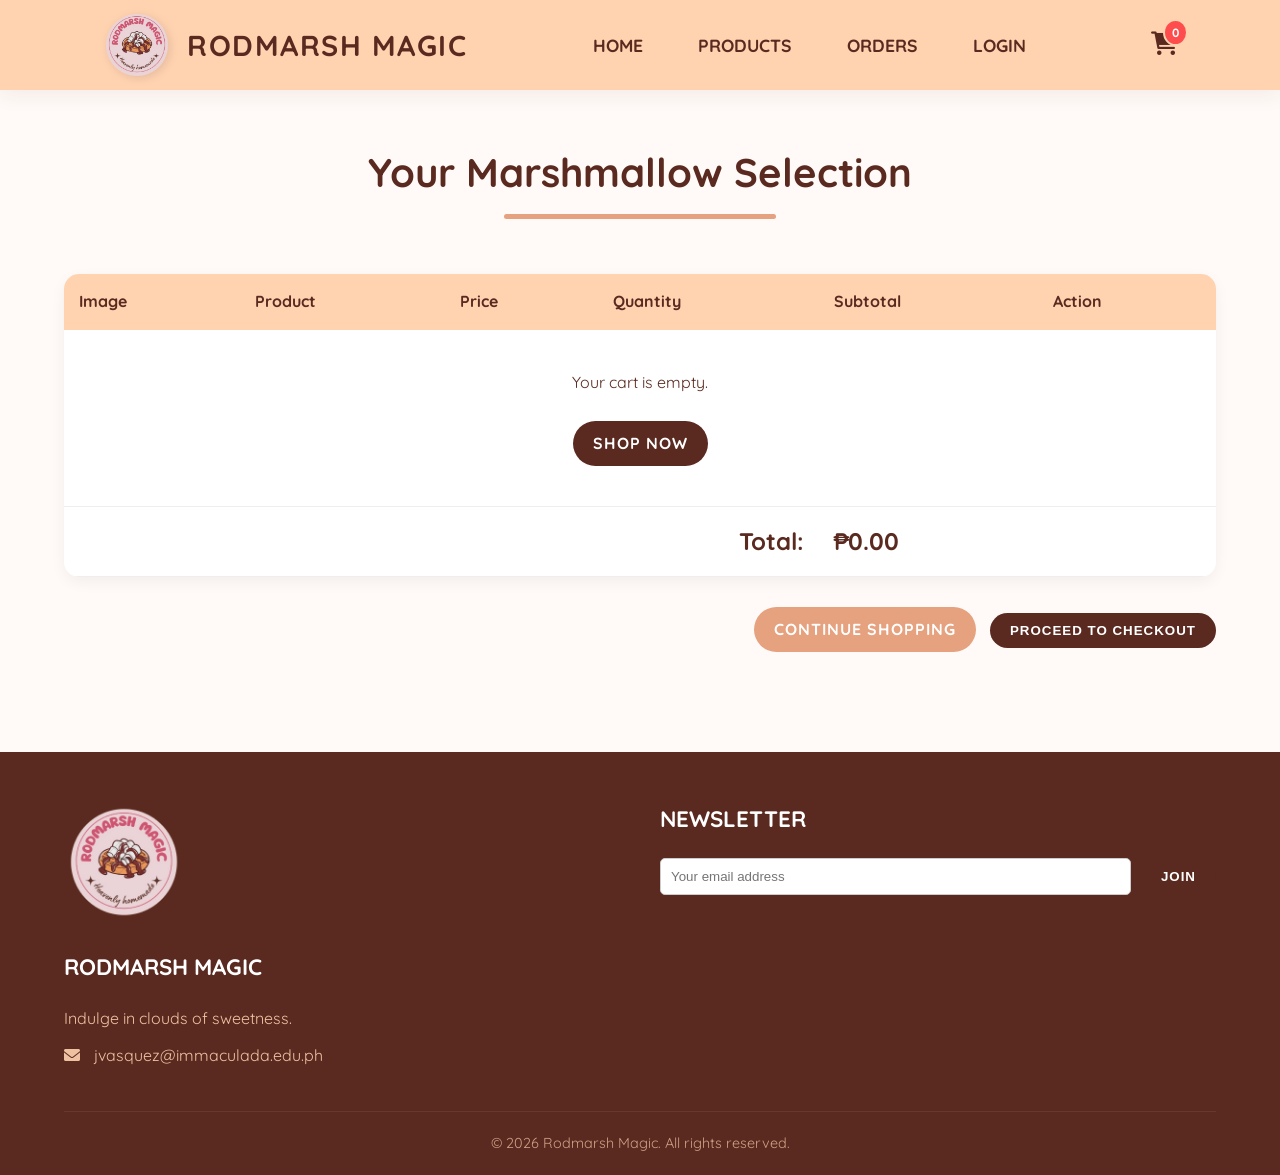
<file: cart.html>
<!DOCTYPE html>
<html lang="en">
<head>
    <meta charset="UTF-8">
    <meta name="viewport" content="width=device-width, initial-scale=1.0">
    <title>Your Shopping Cart | Rodmarsh Magic</title>
    <link rel="preconnect" href="https://fonts.googleapis.com">
    <link rel="preconnect" href="https://fonts.gstatic.com" crossorigin>
    <link href="https://fonts.googleapis.com/css2?family=Quicksand:wght@400;600;700&display=swap" rel="stylesheet">
    <link rel="stylesheet" href="style.css">
    <link rel="stylesheet" href="https://cdnjs.cloudflare.com/ajax/libs/font-awesome/6.0.0/css/all.min.css">
</head>
<body>
    <header>
        <div class="logo-container" onclick="window.location.href='index.html'">
            <img src="images/rodmarsh magic logo.png" alt="Rodmarsh Magic Logo" onerror="this.src='https://placehold.co/100x100?text=RM+Logo'">
            <div class="business-name">Rodmarsh Magic</div>
        </div>
        <nav id="main-nav">
            <ul>
                <li><a href="index.html">HOME</a></li>
                <li><a href="products.html">PRODUCTS</a></li>
                <li><a href="orders.html">ORDERS</a></li>
                <li><a href="login.html">LOGIN</a></li>
            </ul>
        </nav>
        <div class="mobile-header-actions">
            <button class="burger-toggle" id="burger-toggle" aria-label="Open navigation menu" aria-expanded="false" aria-controls="main-nav">
                <span></span>
                <span></span>
                <span></span>
            </button>
            <div class="header-icons">
                <a href="cart.html" title="Cart"><i class="fas fa-shopping-cart"></i> <span id="cart-count">0</span></a>
            </div>
        </div>
    </header>

    <main class="products-container" style="min-height: 60vh;">
        <h2 class="section-title">Your Marshmallow Selection</h2>
        
        <table class="cart-table">
            <thead>
                <tr>
                    <th>Image</th>
                    <th>Product</th>
                    <th>Price</th>
                    <th>Quantity</th>
                    <th>Subtotal</th>
                    <th>Action</th>
                </tr>
            </thead>
            <tbody id="cart-items">
                <!-- Cart items will be rendered here by cart.js -->
            </tbody>
            <tfoot>
                <tr>
                    <td colspan="4" style="text-align: right; font-weight: bold; font-size: 1.5rem;">Total:</td>
                    <td id="cart-total" style="font-weight: bold; font-size: 1.5rem;">₱0.00</td>
                    <td></td>
                </tr>
            </tfoot>
        </table>

        <div style="text-align: right; margin-top: 20px;">
            <a href="products.html" class="btn" style="background-color: var(--accent-color); margin-right: 10px;">Continue Shopping</a>
            <button id="checkout-btn" class="btn">Proceed to Checkout</button>
        </div>
    </main>

    <footer>
        <div class="footer-content">
            <div class="footer-section">
                <img src="images/rodmarsh magic logo.png" alt="Rodmarsh Magic Logo" style="height: 120px; width: auto; margin-bottom: 20px;">
                <h4>Rodmarsh Magic</h4>
                <p>Indulge in clouds of sweetness.</p>
                <p><i class="fas fa-envelope"></i> jvasquez@immaculada.edu.ph</p>
            </div>
            <div class="footer-section">
                <h4>Newsletter</h4>
                <div class="form-group" style="display: flex; gap: 10px;">
                    <input type="email" placeholder="Your email address">
                    <button class="btn">Join</button>
                </div>
            </div>
        </div>
        <div class="footer-bottom">
            <p>&copy; 2026 Rodmarsh Magic. All rights reserved.</p>
        </div>
    </footer>

    <script src="cart.js"></script>
</body>
</html>
</file>
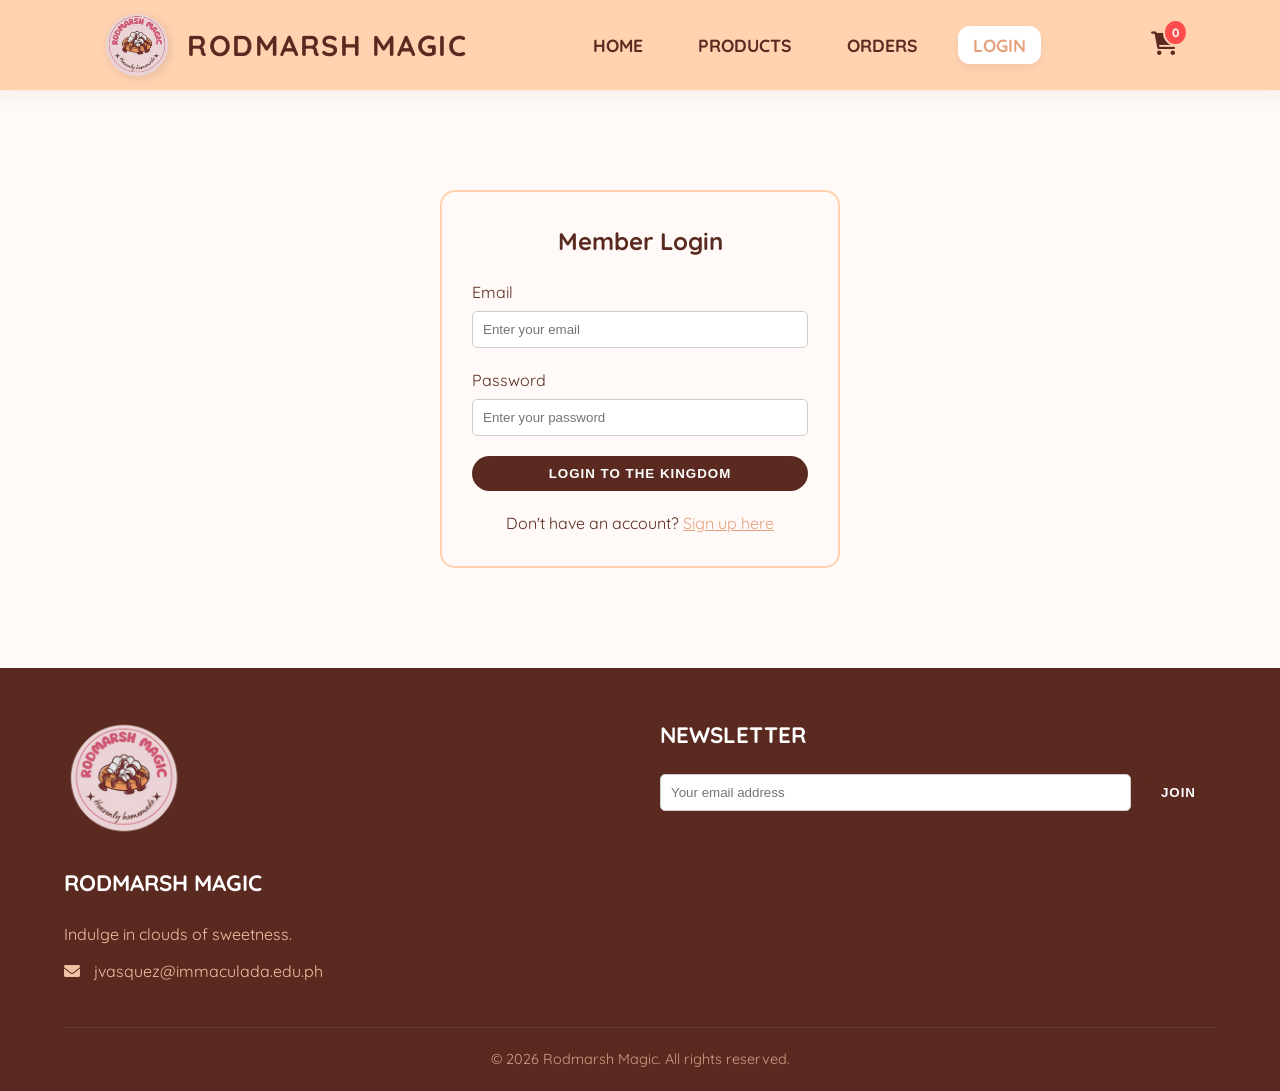
<file: login.html>
<!DOCTYPE html>
<html lang="en">
<head>
    <meta charset="UTF-8">
    <meta name="viewport" content="width=device-width, initial-scale=1.0">
    <title>Member Login | Rodmarsh Magic</title>
    <link rel="preconnect" href="https://fonts.googleapis.com">
    <link rel="preconnect" href="https://fonts.gstatic.com" crossorigin>
    <link href="https://fonts.googleapis.com/css2?family=Quicksand:wght@400;600;700&display=swap" rel="stylesheet">
    <link rel="stylesheet" href="style.css">
    <link rel="stylesheet" href="https://cdnjs.cloudflare.com/ajax/libs/font-awesome/6.0.0/css/all.min.css">
</head>
<body>
    <header>
        <div class="logo-container" onclick="window.location.href='index.html'">
            <img src="images/rodmarsh magic logo.png" alt="Rodmarsh Magic Logo" onerror="this.src='https://placehold.co/100x100?text=RM+Logo'">
            <div class="business-name">Rodmarsh Magic</div>
        </div>
        <nav id="main-nav">
            <ul>
                <li><a href="index.html">HOME</a></li>
                <li><a href="products.html">PRODUCTS</a></li>
                <li><a href="orders.html">ORDERS</a></li>
                <li><a href="login.html" class="active">LOGIN</a></li>
            </ul>
        </nav>
        <div class="mobile-header-actions">
            <button class="burger-toggle" id="burger-toggle" aria-label="Open navigation menu" aria-expanded="false" aria-controls="main-nav">
                <span></span>
                <span></span>
                <span></span>
            </button>
            <div class="header-icons">
                <a href="cart.html" title="Cart"><i class="fas fa-shopping-cart"></i> <span id="cart-count">0</span></a>
            </div>
        </div>
    </header>

    <main>
        <div class="form-container">
            <h2 style="text-align: center; margin-bottom: 20px;">Member Login</h2>
            <form id="login-form">
                <div class="form-group">
                    <label for="email">Email</label>
                    <input type="email" id="email" required placeholder="Enter your email">
                </div>
                <div class="form-group">
                    <label for="password">Password</label>
                    <input type="password" id="password" required placeholder="Enter your password">
                </div>
                <button type="submit" class="btn" style="width: 100%;">Login to the Kingdom</button>
            </form>
            <p style="text-align: center; margin-top: 20px;">
                Don't have an account? <a href="#" style="color: var(--accent-color);">Sign up here</a>
            </p>
        </div>
    </main>

    <footer>
        <div class="footer-content">
            <div class="footer-section">
                <img src="images/rodmarsh magic logo.png" alt="Rodmarsh Magic Logo" style="height: 120px; width: auto; margin-bottom: 20px;">
                <h4>Rodmarsh Magic</h4>
                <p>Indulge in clouds of sweetness.</p>
                <p><i class="fas fa-envelope"></i> jvasquez@immaculada.edu.ph</p>
            </div>
            <div class="footer-section">
                <h4>Newsletter</h4>
                <div class="form-group" style="display: flex; gap: 10px;">
                    <input type="email" placeholder="Your email address">
                    <button class="btn">Join</button>
                </div>
            </div>
        </div>
        <div class="footer-bottom">
            <p>&copy; 2026 Rodmarsh Magic. All rights reserved.</p>
        </div>
    </footer>

    <script src="cart.js"></script>
</body>
</html>
</file>
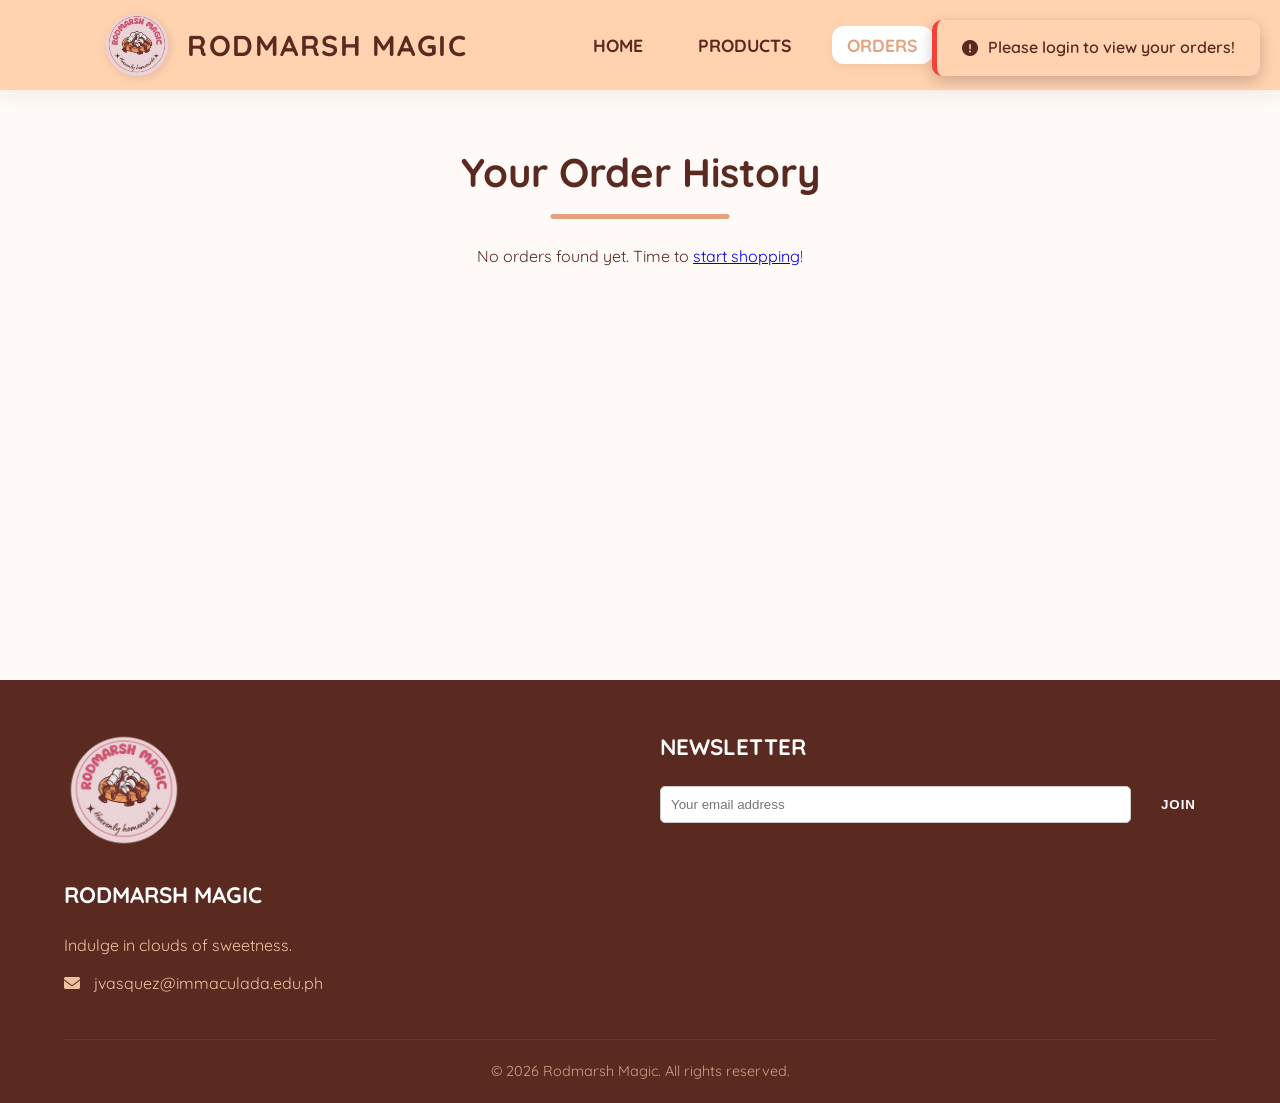
<file: orders.html>
<!DOCTYPE html>
<html lang="en">
<head>
    <meta charset="UTF-8">
    <meta name="viewport" content="width=device-width, initial-scale=1.0">
    <title>Your Orders | Rodmarsh Magic</title>
    <link rel="preconnect" href="https://fonts.googleapis.com">
    <link rel="preconnect" href="https://fonts.gstatic.com" crossorigin>
    <link href="https://fonts.googleapis.com/css2?family=Quicksand:wght@400;600;700&display=swap" rel="stylesheet">
    <link rel="stylesheet" href="style.css">
    <link rel="stylesheet" href="https://cdnjs.cloudflare.com/ajax/libs/font-awesome/6.0.0/css/all.min.css">
</head>
<body>
    <header>
        <div class="logo-container" onclick="window.location.href='index.html'">
            <img src="images/rodmarsh magic logo.png" alt="Rodmarsh Magic Logo" onerror="this.src='https://placehold.co/100x100?text=RM+Logo'">
            <div class="business-name">Rodmarsh Magic</div>
        </div>
        <nav id="main-nav">
            <ul>
                <li><a href="index.html">HOME</a></li>
                <li><a href="products.html">PRODUCTS</a></li>
                <li><a href="orders.html" class="active">ORDERS</a></li>
                <li><a href="login.html">LOGIN</a></li>
            </ul>
        </nav>
        <div class="mobile-header-actions">
            <button class="burger-toggle" id="burger-toggle" aria-label="Open navigation menu" aria-expanded="false" aria-controls="main-nav">
                <span></span>
                <span></span>
                <span></span>
            </button>
            <div class="header-icons">
                <a href="cart.html" title="Cart"><i class="fas fa-shopping-cart"></i> <span id="cart-count">0</span></a>
            </div>
        </div>
    </header>

    <main class="products-container" style="min-height: 60vh;">
        <h2 class="section-title">Your Order History</h2>
        <div id="orders-list">
            <!-- Orders will be rendered here -->
            <p style="text-align: center;">No orders found yet. Time to <a href="products.html">start shopping</a>!</p>
        </div>
    </main>

    <footer>
        <div class="footer-content">
            <div class="footer-section">
                <img src="images/rodmarsh magic logo.png" alt="Rodmarsh Magic Logo" style="height: 120px; width: auto; margin-bottom: 20px;">
                <h4>Rodmarsh Magic</h4>
                <p>Indulge in clouds of sweetness.</p>
                <p><i class="fas fa-envelope"></i> jvasquez@immaculada.edu.ph</p>
            </div>
            <div class="footer-section">
                <h4>Newsletter</h4>
                <div class="form-group" style="display: flex; gap: 10px;">
                    <input type="email" placeholder="Your email address">
                    <button class="btn">Join</button>
                </div>
            </div>
        </div>
        <div class="footer-bottom">
            <p>&copy; 2026 Rodmarsh Magic. All rights reserved.</p>
        </div>
    </footer>

    <script src="cart.js"></script>
    <script>
        document.addEventListener('DOMContentLoaded', () => {
            const isLoggedIn = localStorage.getItem('rodmarsh_logged_in') === 'true';
            
            if (!isLoggedIn) {
                // If notification system is not yet initialized by cart.js
                const container = document.createElement('div');
                container.className = 'notification-container';
                document.body.appendChild(container);
                
                const notification = document.createElement('div');
                notification.className = 'notification error show';
                notification.innerHTML = '<i class="fas fa-exclamation-circle"></i> <span>Please login to view your orders!</span>';
                container.appendChild(notification);
                
                setTimeout(() => {
                    window.location.href = 'login.html';
                }, 2000);
                return;
            }

            const ordersList = document.getElementById('orders-list');
            const lastOrder = JSON.parse(localStorage.getItem('last_order'));

            if (lastOrder && ordersList) {
                ordersList.innerHTML = `
                    <div style="border: 2px solid var(--main-color); border-radius: 15px; padding: 20px; max-width: 600px; margin: 0 auto;">
                        <h3 style="margin-bottom: 15px;">Order placed on ${lastOrder.date}</h3>
                        <ul style="list-style: none; margin-bottom: 15px;">
                            ${lastOrder.items.map(item => `
                                <li style="display: flex; justify-content: space-between; padding: 10px 0; border-bottom: 1px solid #eee;">
                                    <div style="display: flex; align-items: center; gap: 10px;">
                                        <img src="${item.image}" alt="${item.name}" style="width: 40px; height: 40px; object-fit: cover; border-radius: 5px;">
                                        <span>${item.name} x ${item.quantity}</span>
                                    </div>
                                    <span>₱${(item.price * item.quantity).toLocaleString(undefined, {minimumFractionDigits: 2})}</span>
                                </li>
                            `).join('')}
                        </ul>
                        <div style="text-align: right; font-weight: bold; font-size: 1.4rem; color: var(--accent-color); margin-top: 15px;">
                            Total Paid: ₱${lastOrder.total.toLocaleString(undefined, {minimumFractionDigits: 2})}
                        </div>
                        <div style="margin-top: 20px; text-align: center;">
                            <span class="btn" style="background-color: var(--success-color); cursor: default;">Processing</span>
                        </div>
                    </div>
                `;
            }
        });
    </script>
</body>
</html>
</file>
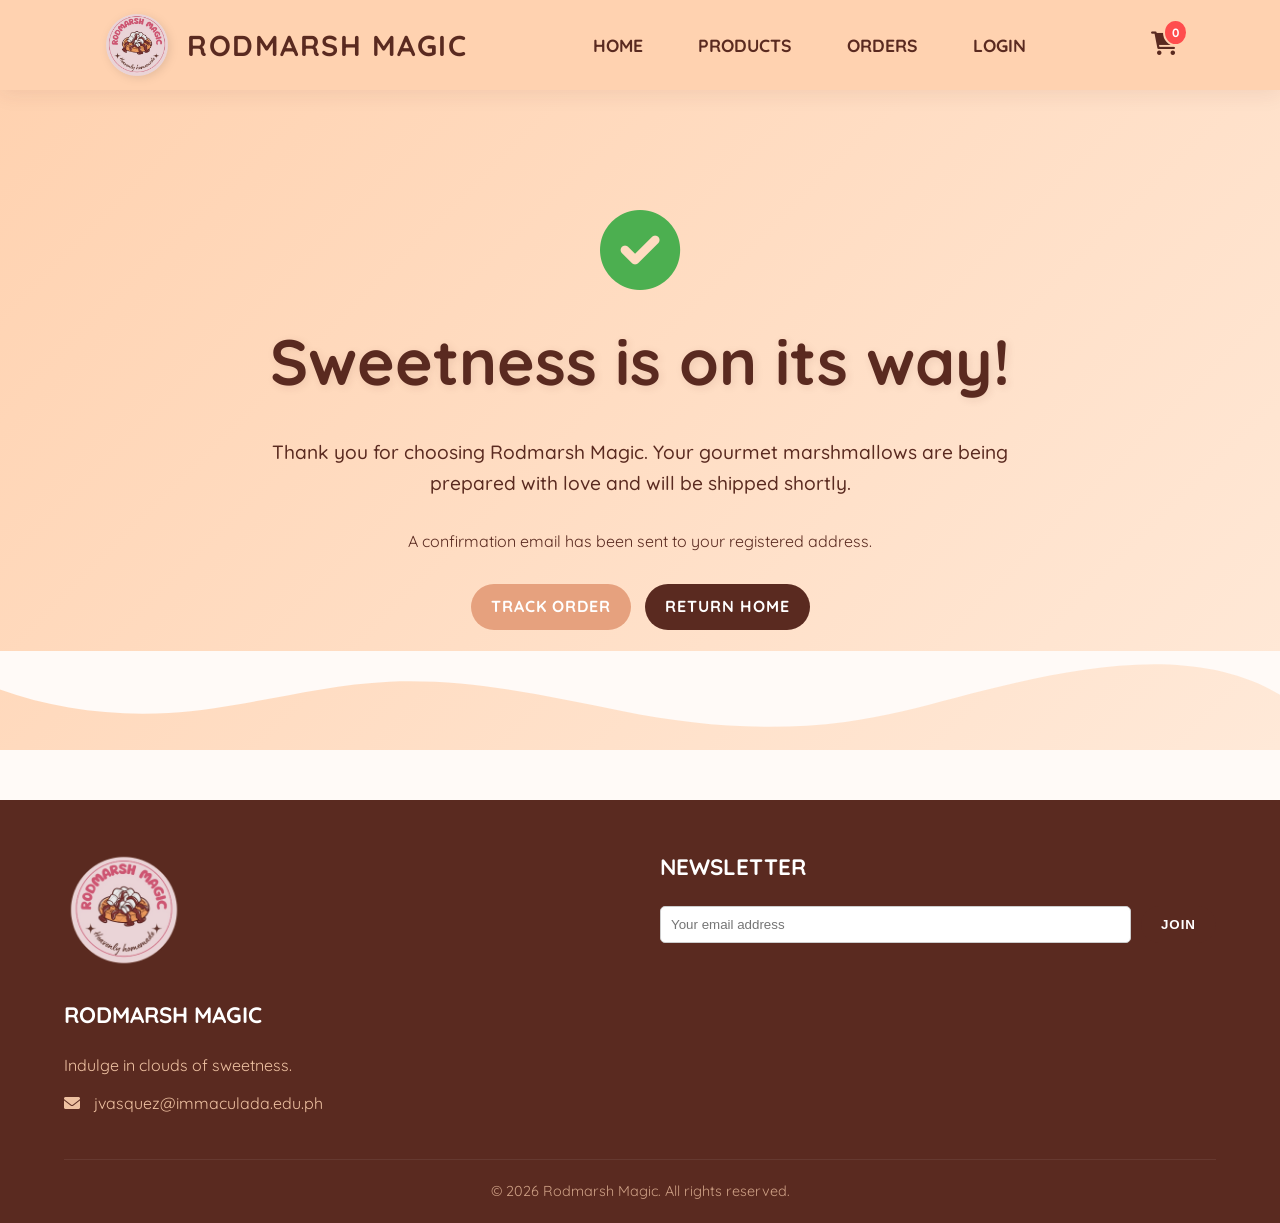
<file: thankyou.html>
<!DOCTYPE html>
<html lang="en">
<head>
    <meta charset="UTF-8">
    <meta name="viewport" content="width=device-width, initial-scale=1.0">
    <title>Thank You! | Rodmarsh Magic</title>
    <link rel="preconnect" href="https://fonts.googleapis.com">
    <link rel="preconnect" href="https://fonts.gstatic.com" crossorigin>
    <link href="https://fonts.googleapis.com/css2?family=Quicksand:wght@400;600;700&display=swap" rel="stylesheet">
    <link rel="stylesheet" href="style.css">
    <link rel="stylesheet" href="https://cdnjs.cloudflare.com/ajax/libs/font-awesome/6.0.0/css/all.min.css">
</head>
<body>
    <header>
        <div class="logo-container" onclick="window.location.href='index.html'">
            <img src="images/rodmarsh magic logo.png" alt="Rodmarsh Magic Logo" onerror="this.src='https://placehold.co/100x100?text=RM+Logo'">
            <div class="business-name">Rodmarsh Magic</div>
        </div>
        <nav id="main-nav">
            <ul>
                <li><a href="index.html">HOME</a></li>
                <li><a href="products.html">PRODUCTS</a></li>
                <li><a href="orders.html">ORDERS</a></li>
                <li><a href="login.html">LOGIN</a></li>
            </ul>
        </nav>
        <div class="mobile-header-actions">
            <button class="burger-toggle" id="burger-toggle" aria-label="Open navigation menu" aria-expanded="false" aria-controls="main-nav">
                <span></span>
                <span></span>
                <span></span>
            </button>
            <div class="header-icons">
                <a href="cart.html" title="Cart"><i class="fas fa-shopping-cart"></i> <span id="cart-count">0</span></a>
            </div>
        </div>
    </header>

    <main class="hero" style="min-height: 70vh; display: flex; flex-direction: column; justify-content: center;">
        <i class="fas fa-check-circle" style="font-size: 5rem; color: var(--success-color); margin-bottom: 20px;"></i>
        <h1>Sweetness is on its way!</h1>
        <p class="tagline">Thank you for choosing Rodmarsh Magic. Your gourmet marshmallows are being prepared with love and will be shipped shortly.</p>
        <p style="margin-bottom: 30px;">A confirmation email has been sent to your registered address.</p>
        <div>
            <a href="orders.html" class="btn" style="background-color: var(--accent-color); margin-right: 10px;">Track Order</a>
            <a href="index.html" class="btn">Return Home</a>
        </div>
    </main>

    <footer>
        <div class="footer-content">
            <div class="footer-section">
                <img src="images/rodmarsh magic logo.png" alt="Rodmarsh Magic Logo" style="height: 120px; width: auto; margin-bottom: 20px;">
                <h4>Rodmarsh Magic</h4>
                <p>Indulge in clouds of sweetness.</p>
                <p><i class="fas fa-envelope"></i> jvasquez@immaculada.edu.ph</p>
            </div>
            <div class="footer-section">
                <h4>Newsletter</h4>
                <div class="form-group" style="display: flex; gap: 10px;">
                    <input type="email" placeholder="Your email address">
                    <button class="btn">Join</button>
                </div>
            </div>
        </div>
        <div class="footer-bottom">
            <p>&copy; 2026 Rodmarsh Magic. All rights reserved.</p>
        </div>
    </footer>

    <script src="cart.js"></script>
</body>
</html>
</file>
<file: style.css>
:root {
    --font-color: #5a2a20;
    --main-color: #ffd2b0;
    --white: #ffffff;
    --accent-color: #e6a17e;
    --success-color: #4caf50;
    --header-height: 80px;
    --soft-pink: #fbe4e4;
    --cloud-white: #fefefe;
    --border-radius: 20px;
}

* {
    margin: 0;
    padding: 0;
    box-sizing: border-box;
}

body {
    font-family: 'Quicksand', 'Segoe UI', Tahoma, Geneva, Verdana, sans-serif;
    color: var(--font-color);
    background-color: #fffaf7;
    line-height: 1.6;
    overflow-x: hidden;
}

/* Scrollbar */
::-webkit-scrollbar {
    width: 10px;
}
::-webkit-scrollbar-track {
    background: #fff5ee;
}
::-webkit-scrollbar-thumb {
    background: var(--main-color);
    border-radius: 10px;
}
::-webkit-scrollbar-thumb:hover {
    background: var(--accent-color);
}

/* Header & Navigation */
header {
    background-color: var(--main-color);
    height: auto;
    min-height: var(--header-height);
    padding: 10px 8%;
    display: flex;
    justify-content: space-between;
    align-items: center;
    position: sticky;
    top: 0;
    z-index: 1000;
    box-shadow: 0 4px 20px rgba(90, 42, 32, 0.08);
    backdrop-filter: blur(5px);
}

.logo-container {
    display: flex;
    align-items: center;
    gap: 15px;
    cursor: pointer;
}

.logo-container img {
    height: 70px;
    width: auto;
    filter: drop-shadow(2px 2px 4px rgba(0,0,0,0.1));
    transition: all 0.4s cubic-bezier(0.175, 0.885, 0.32, 1.275);
}

.logo-container:hover img {
    transform: rotate(10deg) scale(1.15);
}

.business-name {
    font-size: 1.8rem;
    font-weight: 800;
    text-transform: uppercase;
    letter-spacing: 1.5px;
    color: var(--font-color);
}

nav ul {
    display: flex;
    list-style: none;
    gap: 25px;
}

nav a {
    text-decoration: none;
    color: var(--font-color);
    font-weight: 700;
    font-size: 1.1rem;
    padding: 8px 15px;
    border-radius: 12px;
    transition: all 0.3s ease;
}

nav a:hover, nav a.active {
    background-color: var(--white);
    color: var(--accent-color);
    box-shadow: 0 4px 10px rgba(0,0,0,0.05);
}

.header-icons {
    display: flex;
    gap: 20px;
    align-items: center;
}

.header-icons a {
    text-decoration: none;
    position: relative;
}

.header-icons i {
    font-size: 1.5rem;
    color: var(--font-color);
    transition: all 0.3s;
}

.header-icons i:hover {
    transform: translateY(-3px) scale(1.1);
    color: var(--accent-color);
}

.header-icons a[href="login.html"] {
    order: 1;
}

.header-icons a[href="cart.html"] {
    order: 2;
}

#cart-count {
    background: #ff4d4d;
    color: var(--white);
    padding: 2px 7px;
    border-radius: 50%;
    font-size: 0.75rem;
    position: absolute;
    top: -12px;
    right: -10px;
    font-weight: bold;
    border: 2px solid var(--main-color);
}

.mobile-header-actions {
    display: flex;
    align-items: center;
    gap: 12px;
}

.burger-toggle {
    display: none;
    width: 42px;
    height: 42px;
    border: 2px solid var(--font-color);
    border-radius: 10px;
    background: var(--white);
    cursor: pointer;
    align-items: center;
    justify-content: center;
    flex-direction: column;
    gap: 5px;
}

.burger-toggle span {
    display: block;
    width: 18px;
    height: 2px;
    background: var(--font-color);
}

/* Hero Section */
.hero {
    background: linear-gradient(135deg, var(--main-color) 0%, #ffe9d8 100%);
    padding: 120px 8%;
    text-align: center;
    position: relative;
    overflow: hidden;
}

.hero::after {
    content: '';
    position: absolute;
    bottom: -1px;
    left: 0;
    width: 100%;
    height: 100px;
    background: url("data:image/svg+xml,%3Csvg viewBox='0 0 1200 120' preserveAspectRatio='none' xmlns='http://www.w3.org/2000/svg'%3E%3Cpath d='M0 0v46.29c47.79 22.2 103.59 32.17 158 28 70.36-5.37 136.33-33.31 206.8-37.5 73.84-4.36 147.54 16.88 218.2 35.26 69.27 18 138.3 24.88 209.4 13.08 36.15-6 69.85-17.84 104.45-29.34C989.49 25 1113-14.29 1200 52.47V0z' fill='%23fffaf7'/%3E%3C/svg%3E");
    background-size: cover;
    background-repeat: no-repeat;
}

.hero h1 {
    font-size: 4rem;
    margin-bottom: 25px;
    color: var(--font-color);
    text-shadow: 2px 2px 8px rgba(90, 42, 32, 0.1);
    animation: fadeInUp 0.8s ease-out;
}

.tagline {
    font-size: 1.3rem;
    max-width: 850px;
    margin: 0 auto 40px;
    color: var(--font-color);
    font-weight: 500;
    animation: fadeInUp 1s ease-out;
}

@keyframes fadeInUp {
    from { opacity: 0; transform: translateY(30px); }
    to { opacity: 1; transform: translateY(0); }
}

/* Home Page Sections */
.info-section {
    padding: 100px 8%;
    display: flex;
    align-items: center;
    gap: 60px;
    background: var(--white);
}

.info-section.reverse {
    flex-direction: row-reverse;
    background: #fffaf7;
}

.info-content {
    flex: 1;
}

.info-content h2 {
    font-size: 2.8rem;
    margin-bottom: 20px;
    color: var(--font-color);
}

.info-image {
    flex: 1;
    border-radius: var(--border-radius);
    overflow: hidden;
    box-shadow: 0 20px 40px rgba(0,0,0,0.1);
}

.info-image img {
    width: 100%;
    height: 100%;
    object-fit: cover;
    transition: transform 0.5s;
}

.info-image:hover img {
    transform: scale(1.05);
}

/* Features/Why Us */
.features-grid {
    padding: 80px 8%;
    display: grid;
    grid-template-columns: repeat(auto-fit, minmax(280px, 1fr));
    gap: 40px;
    background: var(--soft-pink);
    text-align: center;
}

.feature-card {
    background: var(--white);
    padding: 40px;
    border-radius: var(--border-radius);
    box-shadow: 0 10px 20px rgba(0,0,0,0.05);
    transition: transform 0.3s;
}

.feature-card:hover {
    transform: translateY(-10px);
}

.feature-card i {
    font-size: 3rem;
    color: var(--accent-color);
    margin-bottom: 20px;
}

/* Products Grid */
.products-container {
    padding: 100px 8%;
    background: #fffaf7;
}

.section-title {
    text-align: center;
    margin-bottom: 60px;
    font-size: 3rem;
    position: relative;
    display: inline-block;
    left: 50%;
    transform: translateX(-50%);
}

.section-title::after {
    content: '';
    position: absolute;
    bottom: -15px;
    left: 25%;
    width: 50%;
    height: 5px;
    background: var(--accent-color);
    border-radius: 5px;
}

.product-grid {
    display: grid;
    grid-template-columns: repeat(auto-fill, minmax(280px, 1fr));
    gap: 40px;
}

.product-card {
    background: var(--white);
    border: none;
    border-radius: var(--border-radius);
    padding: 25px;
    text-align: center;
    transition: all 0.4s ease;
    box-shadow: 0 10px 30px rgba(90, 42, 32, 0.05);
    display: flex;
    flex-direction: column;
}

.product-card:hover {
    transform: translateY(-15px);
    box-shadow: 0 20px 40px rgba(90, 42, 32, 0.12);
}

.product-card img {
    width: 100%;
    height: 220px;
    object-fit: cover;
    border-radius: 15px;
    margin-bottom: 20px;
}

.product-card h3 {
    margin-bottom: 12px;
    font-size: 1.4rem;
}

.product-card .price {
    font-weight: 800;
    font-size: 1.4rem;
    margin-bottom: 20px;
    color: var(--accent-color);
}

.btn {
    display: inline-block;
    padding: 14px 28px;
    background-color: var(--font-color);
    color: var(--white);
    text-decoration: none;
    border-radius: 30px;
    font-weight: 700;
    border: none;
    cursor: pointer;
    transition: all 0.3s;
    text-transform: uppercase;
    letter-spacing: 1px;
}

.btn:hover {
    background-color: var(--accent-color);
    transform: scale(1.05);
    box-shadow: 0 5px 15px rgba(230, 161, 126, 0.4);
}

.btn-outline {
    background-color: transparent;
    border: 2px solid var(--font-color);
    color: var(--font-color);
}

.btn-outline:hover {
    background-color: var(--font-color);
    color: var(--white);
}

/* Testimonials */
.testimonials {
    padding: 100px 8%;
    background: var(--white);
    text-align: center;
}

.testimonial-grid {
    display: grid;
    grid-template-columns: repeat(auto-fit, minmax(300px, 1fr));
    gap: 30px;
    margin-top: 50px;
}

.testimonial-card {
    padding: 40px;
    background: #fffaf7;
    border-radius: var(--border-radius);
    font-style: italic;
    position: relative;
}

.testimonial-card::before {
    content: '"';
    font-size: 5rem;
    color: var(--main-color);
    position: absolute;
    top: 10px;
    left: 20px;
    line-height: 1;
}

/* Footer */
footer {
    background-color: var(--font-color);
    color: var(--white);
    padding: 80px 8% 30px;
}

.footer-content {
    display: grid;
    grid-template-columns: repeat(auto-fit, minmax(250px, 1fr));
    gap: 50px;
    margin-bottom: 50px;
}

.footer-section h4 {
    margin-bottom: 25px;
    color: var(--main-color);
    font-size: 1.4rem;
    text-transform: uppercase;
}

.footer-section p {
    margin-bottom: 12px;
    opacity: 0.9;
}

.footer-section i {
    margin-right: 10px;
    color: var(--main-color);
}

.social-links {
    display: flex;
    gap: 15px;
    margin-top: 20px;
}

.social-links a {
    color: var(--white);
    font-size: 1.5rem;
    transition: color 0.3s;
}

.social-links a:hover {
    color: var(--main-color);
}

.footer-bottom {
    text-align: center;
    padding-top: 30px;
    border-top: 1px solid rgba(255,255,255,0.1);
    font-size: 0.9rem;
    opacity: 0.7;
}

/* Responsive adjustments */
@media (max-width: 992px) {
    .info-section, .info-section.reverse {
        flex-direction: column;
        text-align: center;
    }
    
    .hero h1 {
        font-size: 3rem;
    }
}

@media (max-width: 768px) {
    header {
        position: sticky;
        display: flex;
        flex-direction: row;
        align-items: center;
        justify-content: space-between;
        gap: 8px;
        padding: 10px 14px;
    }

    .logo-container {
        gap: 8px;
        flex: 1;
        min-width: 0;
    }

    .logo-container img {
        height: 45px;
    }

    .business-name {
        font-size: 1rem;
        letter-spacing: 0.4px;
        overflow: hidden;
        text-overflow: ellipsis;
        white-space: nowrap;
    }

    .burger-toggle {
        display: inline-flex !important;
        position: relative;
        z-index: 1100;
    }

    header nav#main-nav {
        position: absolute;
        top: 100%;
        left: 0;
        width: 100%;
        display: none;
        background: #ffe7d3;
        border-top: 1px solid rgba(90, 42, 32, 0.2);
        padding: 10px 12px 14px;
    }

    header nav#main-nav.mobile-open {
        display: block;
    }

    header nav#main-nav ul {
        display: flex;
        flex-direction: column;
        margin: 0;
        gap: 6px;
    }

    header nav#main-nav a {
        display: block;
        padding: 10px 12px;
        font-size: 0.95rem;
    }

    .header-icons {
        gap: 10px;
        display: flex;
        align-items: center;
    }

    .header-icons i {
        font-size: 1.2rem;
    }

    .cart-table thead {
        display: none;
    }
    
    .cart-table tr {
        display: block;
        border: 1px solid var(--main-color);
        margin-bottom: 20px;
        border-radius: 10px;
        padding: 10px;
    }
    
    .cart-table td {
        display: flex;
        justify-content: space-between;
        align-items: center;
        border: none;
        padding: 8px 0;
    }
    
    .cart-table td::before {
        content: attr(data-label);
        font-weight: bold;
        color: var(--main-color);
    }
    
    .cart-table td:first-child {
        justify-content: center;
    }
    
    .cart-table td:first-child::before {
        content: "";
    }

    .cart-table tfoot td {
        display: block;
        text-align: center !important;
    }
    
    .cart-table tfoot td:last-child {
        display: none;
    }

    .hero h1 {
        font-size: 2.5rem;
    }
    
    .section-title {
        font-size: 2.2rem;
    }
}

.tagline {
    font-size: 1.2rem;
    max-width: 800px;
    margin: 0 auto 30px;
}

/* Products Grid */
.products-container {
    padding: 50px 5%;
}

.section-title {
    text-align: center;
    margin-bottom: 40px;
    font-size: 2.5rem;
}

.product-grid {
    display: grid;
    grid-template-columns: repeat(auto-fill, minmax(250px, 1fr));
    gap: 30px;
}

.product-card {
    background: var(--white);
    border: 2px solid var(--main-color);
    border-radius: 15px;
    padding: 20px;
    text-align: center;
    transition: transform 0.3s, box-shadow 0.3s;
}

.product-card:hover {
    transform: translateY(-10px);
    box-shadow: 0 10px 20px rgba(0,0,0,0.1);
}

.product-card img {
    width: 100%;
    height: 200px;
    object-fit: cover;
    border-radius: 10px;
    margin-bottom: 15px;
}

.product-card h3 {
    margin-bottom: 10px;
}

.product-card .price {
    font-weight: bold;
    font-size: 1.2rem;
    margin-bottom: 15px;
}

.btn {
    display: inline-block;
    padding: 10px 20px;
    background-color: var(--font-color);
    color: var(--white);
    text-decoration: none;
    border-radius: 25px;
    font-weight: bold;
    border: none;
    cursor: pointer;
    transition: background-color 0.3s;
}

.btn:hover {
    background-color: var(--accent-color);
}

/* Footer */
footer {
    background-color: var(--font-color);
    color: var(--main-color);
    padding: 50px 5% 20px;
    margin-top: 50px;
}

.footer-content {
    display: grid;
    grid-template-columns: repeat(auto-fit, minmax(200px, 1fr));
    gap: 40px;
    margin-bottom: 30px;
}

.footer-section h4 {
    margin-bottom: 20px;
    color: var(--white);
}

.footer-bottom {
    text-align: center;
    padding-top: 20px;
    border-top: 1px solid rgba(255,255,255,0.1);
}

/* Forms (Login/Cart) */
.form-container {
    max-width: 400px;
    margin: 100px auto;
    padding: 30px;
    border: 2px solid var(--main-color);
    border-radius: 15px;
}

.form-group {
    margin-bottom: 20px;
}

.form-group label {
    display: block;
    margin-bottom: 5px;
}

.form-group input {
    width: 100%;
    padding: 10px;
    border: 1px solid #ccc;
    border-radius: 5px;
}

/* Cart Table */
.cart-table {
    width: 100%;
    border-collapse: collapse;
    margin: 30px 0;
    background: white;
    border-radius: 15px;
    overflow: hidden;
    box-shadow: 0 5px 15px rgba(0,0,0,0.05);
}

.cart-table th {
    background-color: var(--main-color);
    color: var(--bg-color);
    padding: 15px;
    text-align: left;
}

.cart-table td {
    padding: 15px;
    text-align: left;
    border-bottom: 1px solid #eee;
    vertical-align: middle;
}

.cart-item-image {
    width: 80px;
    height: 80px;
    object-fit: cover;
    border-radius: 10px;
    border: 2px solid var(--main-color);
}

.quantity-controls {
    display: flex;
    align-items: center;
    gap: 12px;
}

.quantity-btn {
    width: 30px;
    height: 30px;
    border: 1px solid var(--main-color);
    background: white;
    color: var(--main-color);
    border-radius: 50%;
    cursor: pointer;
    display: flex;
    align-items: center;
    justify-content: center;
    font-weight: bold;
    transition: all 0.2s;
}

.quantity-btn:hover {
    background: var(--main-color);
    color: white;
}

.quantity-value {
    font-weight: 600;
    min-width: 25px;
    text-align: center;
}

/* Notification Styles */
.notification-container {
    position: fixed;
    top: 20px;
    right: 20px;
    z-index: 1000;
}

.notification {
    background-color: var(--main-color);
    color: var(--bg-color);
    padding: 15px 25px;
    border-radius: 10px;
    box-shadow: 0 5px 15px rgba(0,0,0,0.2);
    margin-bottom: 10px;
    transform: translateX(120%);
    transition: transform 0.3s ease;
    display: flex;
    align-items: center;
    gap: 10px;
    font-weight: 600;
}

.notification.show {
    transform: translateX(0);
}

.notification.success {
    border-left: 5px solid #4CAF50;
}

.notification.error {
    border-left: 5px solid #f44336;
}

.notification.info {
    border-left: 5px solid #2196F3;
}

/* Auth Styles */
.hidden {
    display: none !important;
}

.logout-btn {
    cursor: pointer;
}

/* Responsive adjustments */
@media (max-width: 768px) {
    .hero h1 {
        font-size: 2rem;
    }
}

/* Products page responsive header + preview modal */
.products-page .mobile-header-actions {
    display: flex;
    align-items: center;
    gap: 12px;
}

.products-page .burger-toggle {
    display: none;
    width: 42px;
    height: 42px;
    border: 2px solid var(--font-color);
    border-radius: 10px;
    background: var(--white);
    cursor: pointer;
    align-items: center;
    justify-content: center;
    flex-direction: column;
    gap: 5px;
}

.products-page .burger-toggle span {
    display: block;
    width: 18px;
    height: 2px;
    background: var(--font-color);
}

.products-page .header-icons a[href="login.html"] {
    order: 1;
}

.products-page .header-icons a[href="cart.html"] {
    order: 2;
}

.products-page .product-grid {
    grid-template-columns: repeat(4, minmax(0, 1fr));
}

.products-page .product-card img {
    width: 100%;
    height: 220px;
    aspect-ratio: 1 / 1;
    object-fit: cover;
    cursor: pointer;
}

.product-preview-modal {
    position: fixed;
    inset: 0;
    display: none;
    align-items: center;
    justify-content: center;
    background: rgba(0, 0, 0, 0.55);
    z-index: 2000;
    padding: 16px;
}

.product-preview-modal.open {
    display: flex;
}

.product-preview-content {
    position: relative;
    width: min(420px, 100%);
    background: var(--white);
    border-radius: 16px;
    padding: 20px;
    text-align: center;
}

.product-preview-content img {
    width: 100%;
    max-height: 260px;
    object-fit: cover;
    border-radius: 12px;
    margin-bottom: 12px;
}

.preview-close {
    position: absolute;
    top: 8px;
    right: 12px;
    border: none;
    background: transparent;
    font-size: 2rem;
    line-height: 1;
    color: var(--font-color);
    cursor: pointer;
}

.preview-quantity-controls {
    display: flex;
    align-items: center;
    justify-content: center;
    gap: 12px;
    margin: 12px 0 18px;
}

@media (max-width: 1200px) {
    .products-page .product-grid {
        grid-template-columns: repeat(3, minmax(0, 1fr));
    }
}

@media (max-width: 768px) {
    .products-page .products-header {
        position: sticky;
        display: flex;
        flex-direction: row;
        align-items: center;
        justify-content: space-between;
        gap: 8px;
        padding: 10px 14px;
    }

    .products-page .logo-container {
        gap: 8px;
        flex: 1;
        min-width: 0;
    }

    .products-page .logo-container img {
        height: 45px;
    }

    .products-page .business-name {
        font-size: 1rem;
        letter-spacing: 0.4px;
        overflow: hidden;
        text-overflow: ellipsis;
        white-space: nowrap;
    }

    .products-page .burger-toggle {
        display: inline-flex !important;
        position: relative;
        z-index: 1100;
    }

    .products-page nav#main-nav {
        position: absolute;
        top: 100%;
        left: 0;
        width: 100%;
        display: none;
        background: #ffe7d3;
        border-top: 1px solid rgba(90, 42, 32, 0.2);
        padding: 10px 12px 14px;
    }

    .products-page nav#main-nav.mobile-open {
        display: block;
    }

    .products-page nav#main-nav ul {
        display: flex;
        flex-direction: column;
        margin: 0;
        gap: 6px;
    }

    .products-page nav#main-nav a {
        display: block;
        padding: 10px 12px;
        font-size: 0.95rem;
    }

    .products-page .header-icons {
        gap: 10px;
        display: flex;
        align-items: center;
    }

    .products-page .header-icons i {
        font-size: 1.2rem;
    }

    .products-page .product-grid {
        grid-template-columns: repeat(2, minmax(0, 1fr));
        gap: 20px;
    }
}
</file>
